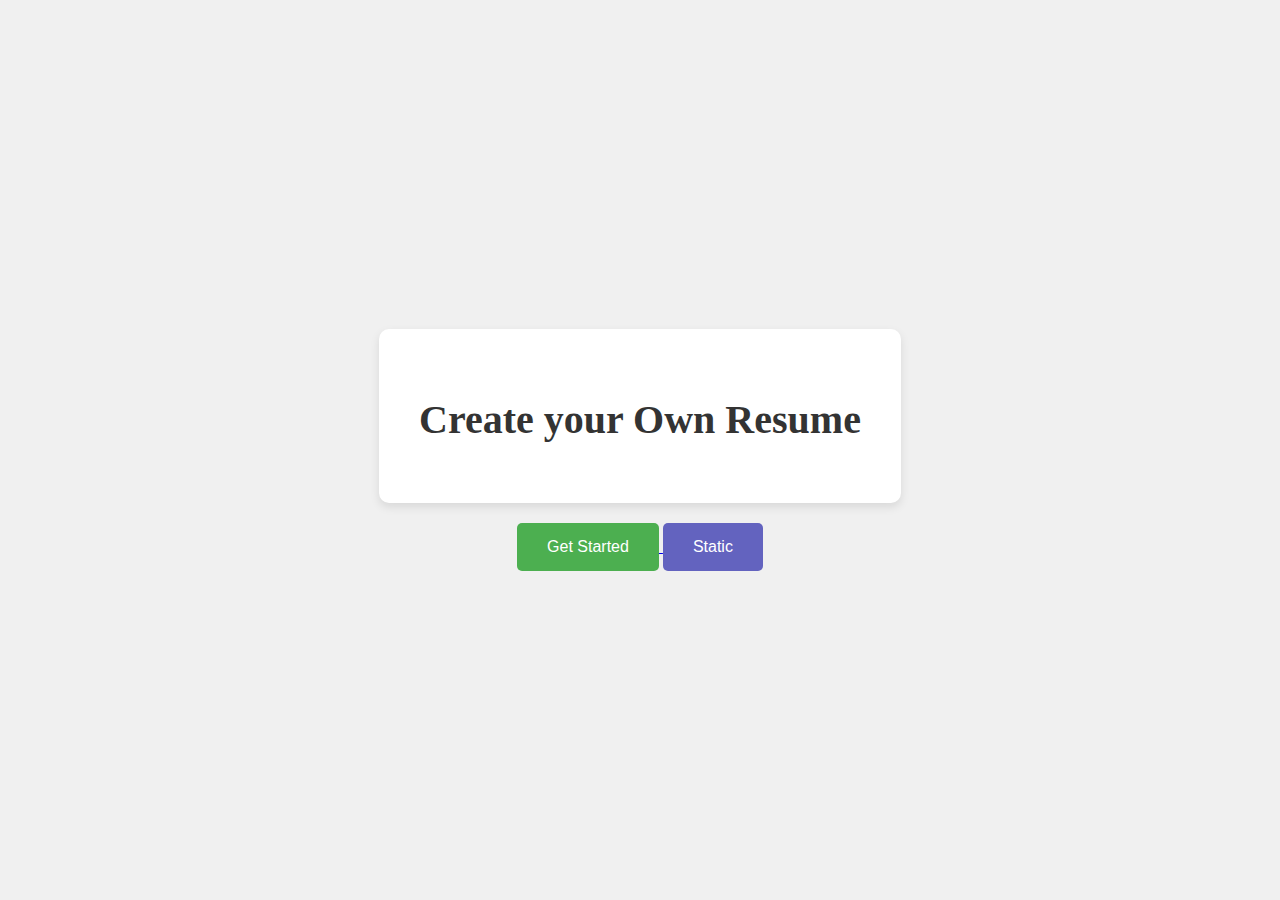
<file: index.html>
<!DOCTYPE html>
<html lang="en">
<head>
    <meta charset="UTF-8">
    <meta name="viewport" content="width=device-width, initial-scale=1.0">
    <link rel="stylesheet" href="index.css">
    <title>resume builder</title>
</head>
<body>
    <div class="resume-container">
        <h1>Create your Own Resume</h1>
    </div>
    
    <div class="container">
       <a href="./dynamic.html">

           <button class="button">Get Started</button>
       </a>
       <a href="./resume.html">
           
           <button class="button2" >Static </button>
       </a>
    </div>
</body>
</html>
</file>
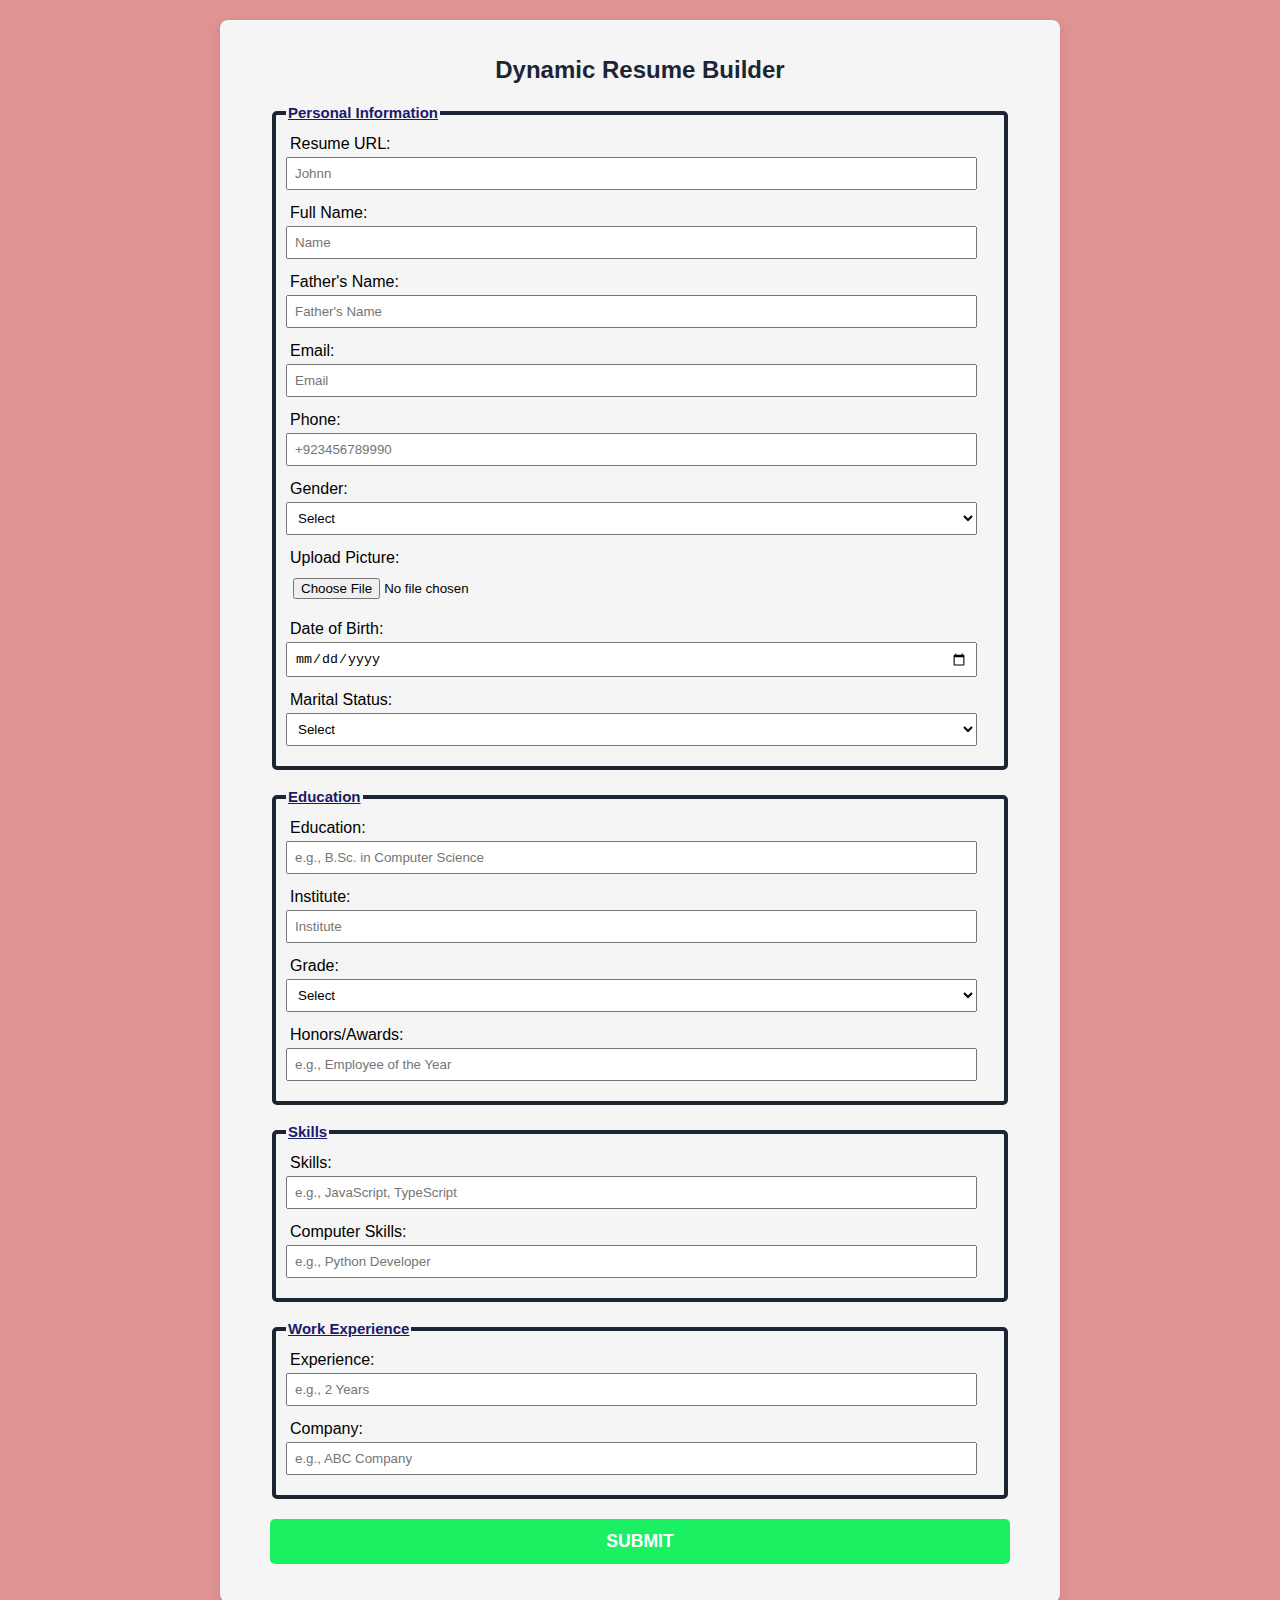
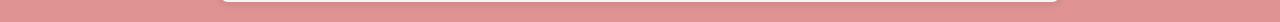
<file: dynamic.html>
<!DOCTYPE html>
<html lang="en">
<head>
    <meta charset="UTF-8">
    <meta name="viewport" content="width=device-width, initial-scale=1.0">
    <link rel="stylesheet" href="dynamic.css">
    <title>Resume Builder</title>
</head>
<body>
    <div class="container">
        <h1 class="heading">Dynamic Resume Builder</h1>
        <div class="form-container">
            <form id="resumeForm">
                <!-- Personal Information Section -->
                <fieldset>
                    <legend>Personal Information</legend>
                    <label for="resume">Resume URL:</label>
                    <input type="text" id="resume" name="resume" required placeholder="Johnn">
                    <br/>
                    <label for="fullName">Full Name:</label>
                    <input type="text" id="fullName" name="fullName" required placeholder="Name">
                    <br>

                    <label for="fatherName">Father's Name:</label>
                    <input type="text" id="fatherName" name="fatherName" required placeholder="Father's Name">
                    <br>

                    <label for="email">Email:</label>
                    <input type="email" id="email" name="email" required placeholder="Email">
                    <br>

                    <label for="phone">Phone:</label>
                    <input type="tel" id="phone" name="phone" required placeholder="+923456789990">
                    <br>

                    <label for="gender">Gender:</label>
                    <select id="gender" name="gender" required>
                        <option value="">Select</option>
                        <option value="Male">Male</option>
                        <option value="Female">Female</option>
                        <option value="Other">Other</option>
                    </select>
                    <br>

                    <label for="picture">Upload Picture:</label>
                    <input type="file" id="picture" name="picture" accept="image/*" required>
                    <br>

                    <label for="dateOfBirth">Date of Birth:</label>
                    <input type="date" id="dateOfBirth" name="dateOfBirth" required>
                    <br>

                    <label for="maritalStatus">Marital Status:</label>
                    <select id="maritalStatus" name="maritalStatus" required>
                        <option value="">Select</option>
                        <option value="Single">Single</option>
                        <option value="Married">Married</option>
                        <option value="Divorced">Divorced</option>
                        <option value="Widowed">Widowed</option>
                    </select>
                </fieldset>
                <br>

                <!-- Education Section -->
                <fieldset>
                    <legend>Education</legend>
                    <label for="education">Education:</label>
                    <input type="text" id="education" name="education" required placeholder="e.g., B.Sc. in Computer Science">
                    <br>

                    <label for="institute">Institute:</label>
                    <input type="text" id="institute" name="institute" required placeholder="Institute">
                    <br>

                    <label for="grade">Grade:</label>
                    <select id="grade" name="grade" required>
                        <option value="">Select</option>
                        <option value="A1">A1</option>
                        <option value="A">A</option>
                        <option value="B+">B+</option>
                        <option value="B">B</option>
                        <option value="C">C</option>
                        <option value="D">D</option>
                        <option value="Fail">Fail</option>
                    </select>
                    <br>

                    <label for="awards">Honors/Awards:</label>
                    <input type="text" id="awards" name="awards" placeholder="e.g., Employee of the Year">
                </fieldset>
                <br>

                <!-- Skills Section -->
                <fieldset>
                    <legend>Skills</legend>
                    <label for="skills">Skills:</label>
                    <input type="text" id="skills" name="skills" required placeholder="e.g., JavaScript, TypeScript">
                    <br>

                    <label for="computerSkills">Computer Skills:</label>
                    <input type="text" id="computerSkills" name="computerSkills" placeholder="e.g., Python Developer">
                </fieldset>
                <br>

                <!-- Work Experience Section -->
                <fieldset>
                    <legend>Work Experience</legend>
                    <label for="experience">Experience:</label>
                    <input type="text" id="experience" name="experience" required placeholder="e.g., 2 Years">
                    <br>

                    <label for="company">Company:</label>
                    <input type="text" id="company" name="company" required placeholder="e.g., ABC Company">
                </fieldset>
                <button type="submit" class="submit">SUBMIT</button>
            </form>
            <br>
            <div id="resume-preview" class="hidden">
                <div id="resume-content"></div>
            </div>
        </div>
    </div>
    <script src="dynamic.js"></script>
</body>
</html>
</file>
<file: index.css>
body {
    display: flex;
    flex-direction: column;
    justify-content: center;
    align-items: center;
    height: 100vh; /* Full viewport height */
    margin: 0;
    background-color: #f0f0f0; /* Light background color */
}

.resume-container {
    text-align: center; /* Center text */
    background-color: white; /* White background for the container */
    padding: 40px;
    border-radius: 10px;
    box-shadow: 0 4px 10px rgba(0, 0, 0, 0.1); /* Soft shadow */
}

h1 {
    font-size: 2.5em; /* Font size for the heading */
    margin-bottom: 20px; /* Space between heading and button */
    color: #333; /* Dark text color */
}

.button {
    background-color: #4CAF50; /* Green */
    border: none;
    margin-top: 20px;
    color: white;
    padding: 15px 30px;
    text-align: center;
    text-decoration: none;
    font-size: 16px;
    cursor: pointer;
    border-radius: 5px;
    transition: background-color 0.3s, transform 0.2s;
}
.button2 {
    background: rgba(39, 39, 170, 0.706);
    border: none;
    margin-top: 20px;
    color: white;
    padding: 15px 30px;
    text-align: center;
    text-decoration: none;
    font-size: 16px;
    cursor: pointer;
    border-radius: 5px;
    transition: background-color 0.3s, transform 0.2s;
}

.button:hover {
    background-color: green; /* Darker green on hover */

    transform: scale(1.05); /* Slightly grow on hover */
}
.button2:hover {
    background-color: blue; /* Darker green on hover */

    transform: scale(1.05); /* Slightly grow on hover */
}

.button:active {
    transform: scale(0.95); /* Slightly shrink when clicked */
}
</file>
<file: dynamic.css>
body {
    font-family: Arial, sans-serif;
    margin: 0;
    padding:0;
    background-color: #b708086f;
  }
  
  .container {
    max-width: 800px;
    margin: 20px auto;
    padding: 20px;
    background:whitesmoke;
    border-radius: 8px;
    box-shadow: 0 2px 10px rgba(0, 0, 0, 0.1);
  }
  
  .heading {
    text-align: center;
    font-size: 24px;
    color: #1e2532;
    font-weight: 700;
    margin-bottom: 20px;
  }
  
  form {
    margin-left: 30px;
    margin-right: 30px;
  }
  
  fieldset {
    border: 4px solid #1e2532;
    padding: 10px;
    border-radius: 5px;
  }
  
  legend {
    font-size: 15px;
    color: #1A1C6A;
    font-weight: bold;
    text-decoration: underline;
  }
  
  label {
    display: inline-block;
    width: 160px;
    padding: 4px;
  }
  select{
    width:97.6%;
    padding: 7px;
    margin-bottom: 10px;
    outline: none;
  }
  
  input {
    width: 95%;
    padding: 7px;
    margin-bottom: 10px;
    outline: none;
  }
  
  .submit {
    padding: 12px 24px; 
    background-color: #1af061; 
    color: white; 
    border: none; 
    cursor: pointer; 
    margin-top: 20px; 
    border-radius: 5px; 
    font-weight: bold; 
    outline: none; 
    width: 100%; 
    font-size: 1.1em; 
    transition: background-color 0.3s ease, transform 0.2s ease; 
}

.submit:hover {
    background-color: #1170cd;
    transform: translateY(-2px);
}

.submit:active {
    background-color: #0e5b9b; 
    transform: translateY(0);
}

  
  .resume-container {
    max-width: 800px;
    margin: 20px auto;
    padding: 20px;
    background:white;
    border-radius: 10px;
    box-shadow: 0 4px 15px rgba(0, 0, 0, 0.1);
    font-family: Arial, sans-serif;
    color: #0a192f;
  }
  
  .resume-header {
    display: flex;
    align-items: center;
    justify-content: space-between;
  }
  
  .name {
    font-size: 3rem;
    color: #0a192f;
    text-decoration: underline;
    font-weight: bold;
    margin: 0;
  }
  
  .profile-pic {
    width: 100px;
    height: 100px;
    border-radius: 50%;
    object-fit: cover;
  }
  
  .personal-info, .education, .skills, .experience {
    margin-bottom: 20px;
    padding-bottom: 10px;
    border-bottom: 1px solid #0a192f;
  }
  
  .personal-info h2, .education h2, .skills h2, .experience h2 {
    margin-bottom: 10px;
    font-size: 1.2rem;
    color: #0a192f;
    font-weight: bold;
  }
  
  .personal-info p strong, .education p strong, .skills p strong, .experience p strong {
    font-weight: 600;
    color: #555;
  }
  
  .personal-info p strong + span, .education p strong + span, .skills p strong + span, .experience p strong + span {
    font-weight: 800;
    color: #000;
  }
</file>
